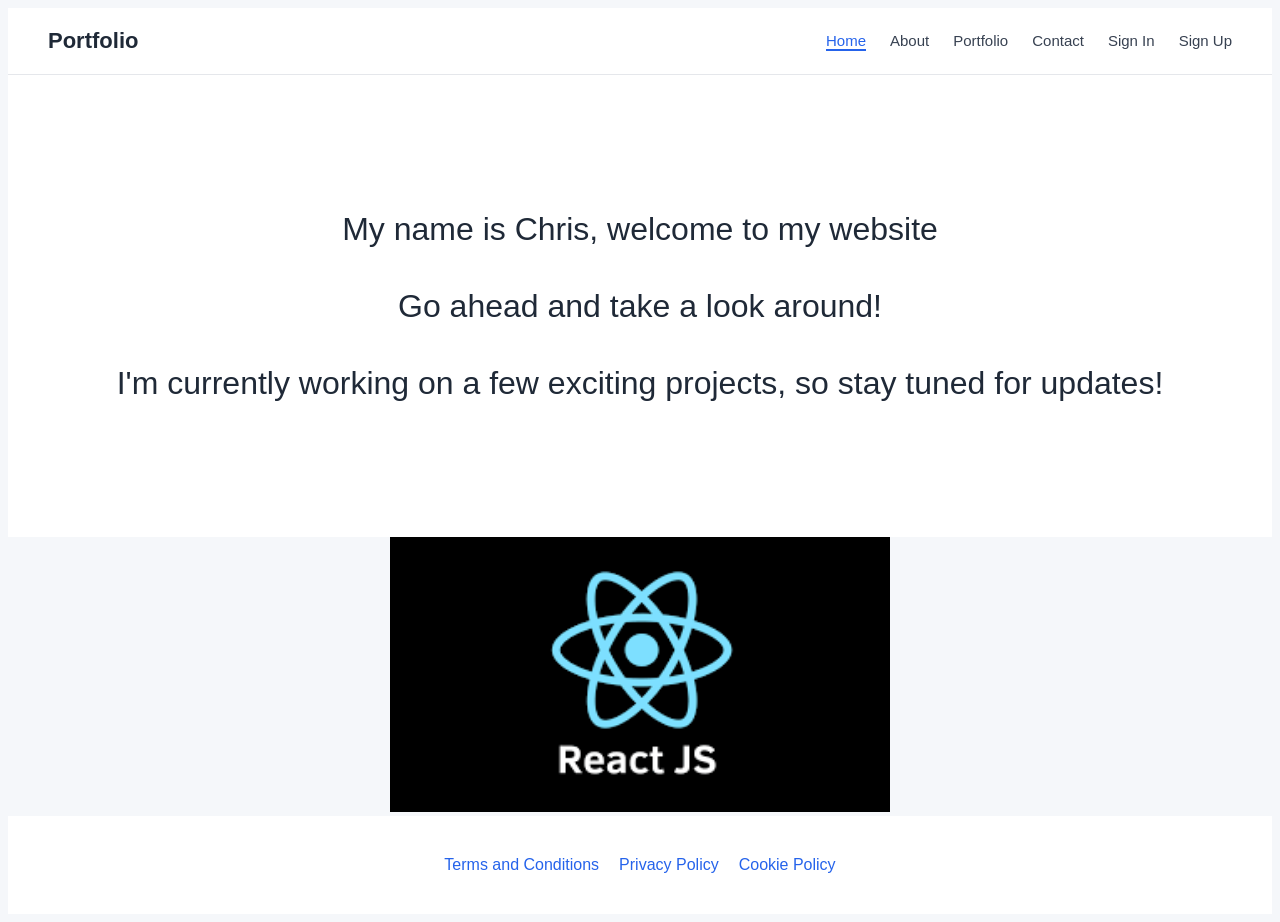
<file: index.html>
<!DOCTYPE html>
<html lang="en">
<head>
    <meta charset="UTF-8">
    <meta name="viewport" content="width=device-width, initial-scale=1.0">
    <title>Portfolio</title>
    <link rel="stylesheet" href="style.css">
</head>
<body>
    <header>
        <h3>Portfolio</h3>
        <ul class="nav">
            <li><a href="index.html" class="active">Home</a></li>
            <li><a href="about.html">About</a></li>
            <li><a href="portfolio.html">Portfolio</a></li>
            <li><a href="contact.html">Contact</a></li>
            <li><a href="signin.html">Sign In</a></li>
            <li><a href="signup.html">Sign Up</a></li>
        </ul>
    </header>

    <section class="introSection">
        <div class="introTextSection">
             <p>My name is Chris, welcome to my website</p>
             <p>Go ahead and take a look around!</p>
             <p>I'm currently working on a few exciting projects, so stay tuned for updates!</p>
        </div>
    </section>

    <section style="text-align: center;">
        <img style="height: 275px; width: 500px;" src="public/React.png" />
    </section>

    <footer class="footerSection">
        <ul>
            <li><a href="tac.html">Terms and Conditions</a></li>
            <li><a href="pp.html">Privacy Policy</a></li>
            <li><a href="cp.html">Cookie Policy</a></li>
        </ul>
    </footer>
</body>
</html>
</file>
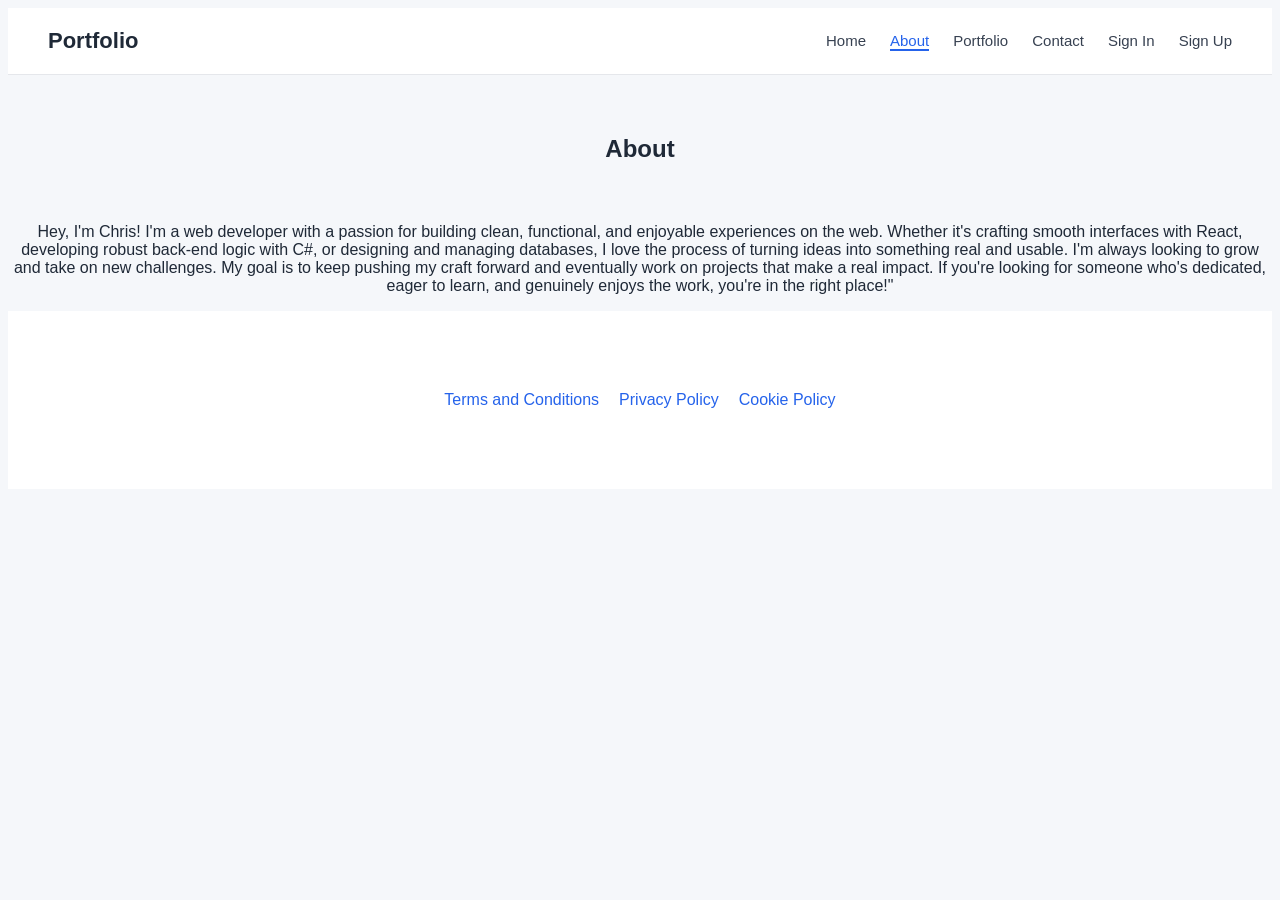
<file: about.html>
<!DOCTYPE html>
<html lang="en">
<head>
    <meta charset="UTF-8">
    <meta name="viewport" content="width=device-width, initial-scale=1.0">
    <title>Portfolio</title>
    <link rel="stylesheet" href="style.css">
</head>
<body>
    <header>
        <h3>Portfolio</h3>
        <ul class="nav">
            <li><a href="index.html">Home</a></li>
            <li><a href="about.html" class="active">About</a></li>
            <li><a href="portfolio.html">Portfolio</a></li>
            <li><a href="contact.html">Contact</a></li>
            <li><a href="signin.html">Sign In</a></li>
            <li><a href="signup.html">Sign Up</a></li>
        </ul>
    </header>

    <h2 class="textCenter">About</h2>
    <p class="textCenter">Hey, I'm Chris! I'm a web developer with a passion for building clean, functional, and enjoyable experiences on the web. Whether it's crafting smooth interfaces with React, developing robust back-end logic with C#, or designing and managing databases, I love the process of turning ideas into something real and usable.
        I'm always looking to grow and take on new challenges. My goal is to keep pushing my craft forward and eventually work on projects that make a real impact. If you're looking for someone who's dedicated, eager to learn, and genuinely enjoys the work, you're in the right place!"</p>

    <footer class="footerSection">
        <ul class="footerSection">
            <li><a href="tac.html">Terms and Conditions</a></li>
            <li><a href="pp.html">Privacy Policy</a></li>
            <li><a href="cp.html">Cookie Policy</a></li>
        </ul>
    </footer>
</body>
</html>
</file>
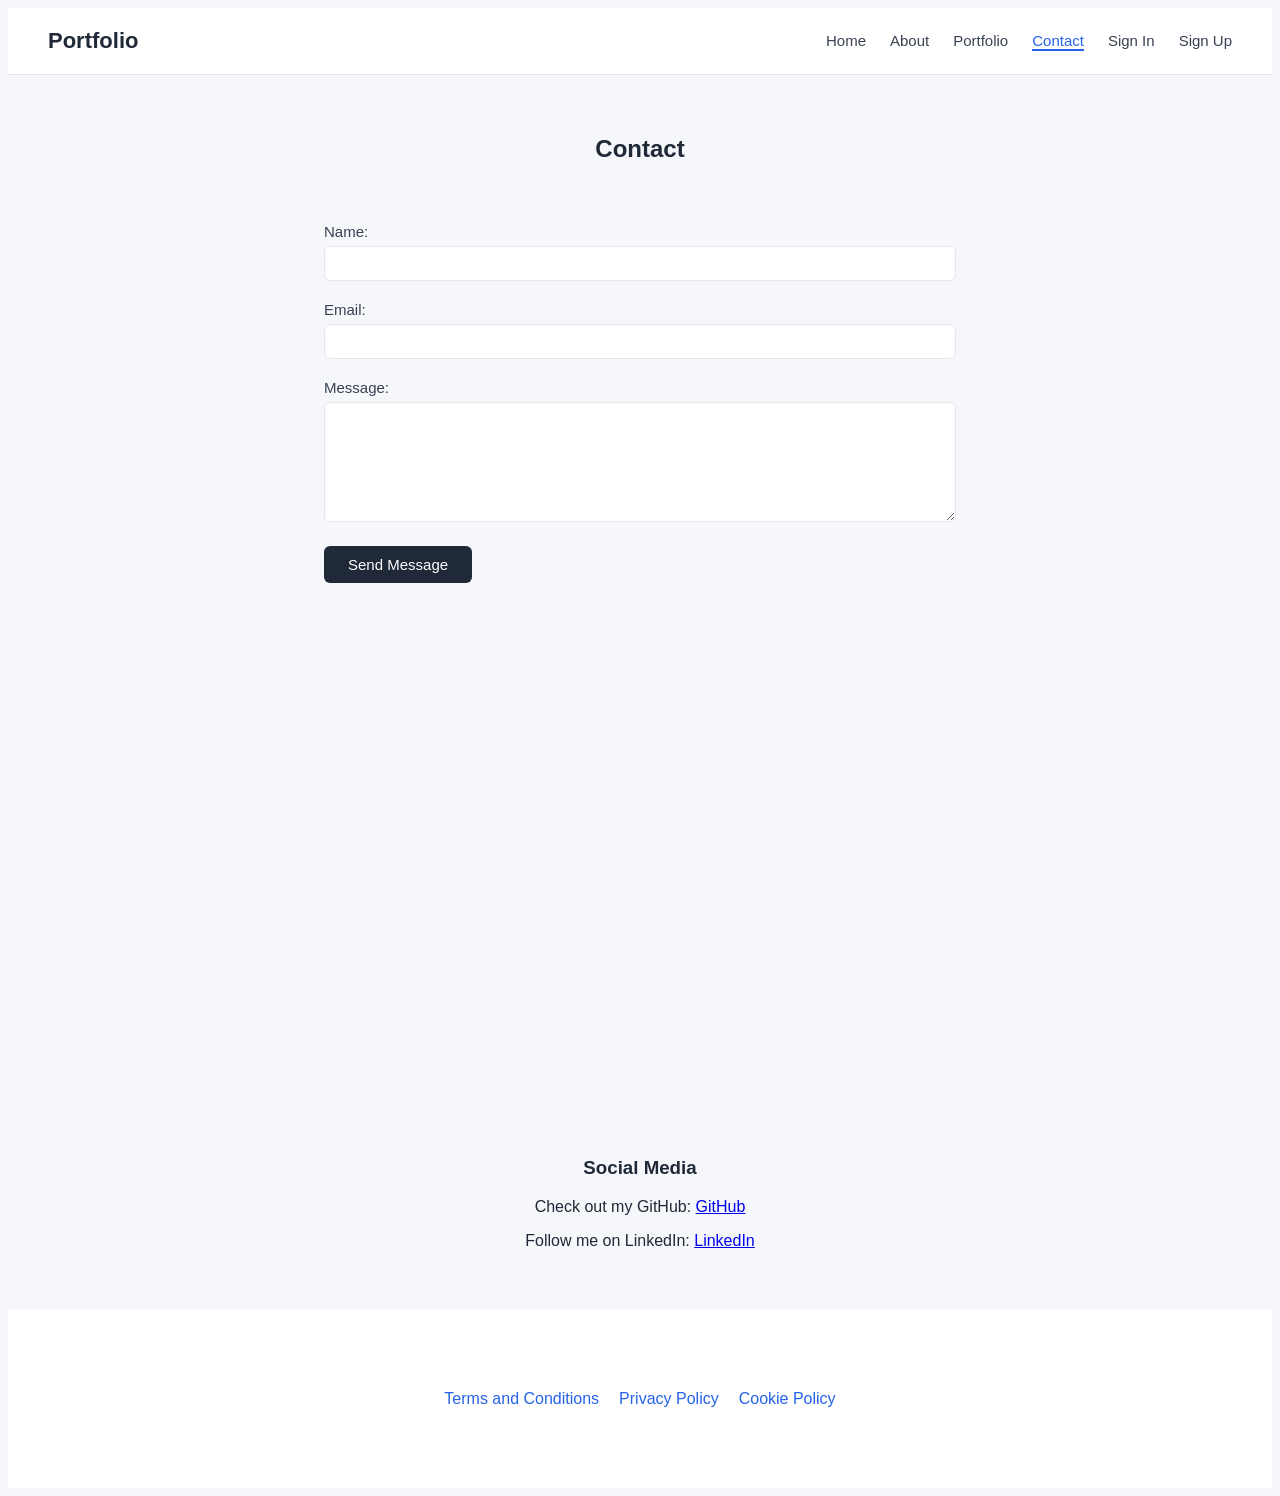
<file: contact.html>
<!DOCTYPE html>
<html lang="en">
<head>
    <meta charset="UTF-8">
    <meta name="viewport" content="width=device-width, initial-scale=1.0">
    <title>Portfolio</title>
    <link rel="stylesheet" href="style.css">
</head>
<body>
    <header>
        <h3>Portfolio</h3>
        <ul class="nav">
            <li><a href="index.html">Home</a></li>
            <li><a href="about.html">About</a></li>
            <li><a href="portfolio.html">Portfolio</a></li>
            <li><a href="contact.html" class="active">Contact</a></li>
            <li><a href="signin.html">Sign In</a></li>
            <li><a href="signup.html">Sign Up</a></li>
        </ul>
    </header>

    <h2 class="textCenter">Contact</h2>
    <form class="contactForm" action="contact.html" method="post">
        <label for="name">Name:</label>
        <input type="text" id="name" name="name" required>
    
        <label for="email">Email:</label>
        <input type="email" id="email" name="email" required>
    
        <label for="message">Message:</label>
        <textarea id="message" name="message" required></textarea>
    
        <button type="submit">Send Message</button>
    </form>

    <section style="text-align: center;">
        <iframe src="https://www.google.com/maps/embed?pb=!1m18!1m12!1m3!1d2686.2617695321123!2d-116.79945395786011!3d47.67933604234359!2m3!1f0!2f0!3f0!3m2!1i1024!2i768!4f13.1!3m3!1m2!1s0x5361c75622f362af%3A0x602c6204e11ec2b8!2sDeArmond%20Center!5e0!3m2!1sen!2sus!4v1772689180441!5m2!1sen!2sus" width="600" height="450" style="border:0;" allowfullscreen="" loading="lazy" referrerpolicy="no-referrer-when-downgrade"></iframe>
    </section>

    <section class="contactForm" style="text-align: center;">
        <h3 class="textCenter">Social Media</h3>
        <p>Check out my GitHub: <a href="https://github.com/cbalesohay" target="_blank">GitHub</a></p>
        <p>Follow me on LinkedIn: <a href="https://www.linkedin.com/in/cbailey31/" target="_blank">LinkedIn</a></p>
    </section>

    <footer class="footerSection">
        

        <ul class="footerSection">
            <li><a href="tac.html">Terms and Conditions</a></li>
            <li><a href="pp.html">Privacy Policy</a></li>
            <li><a href="cp.html">Cookie Policy</a></li>
        </ul>
    </footer>
</body>
</html>
</file>
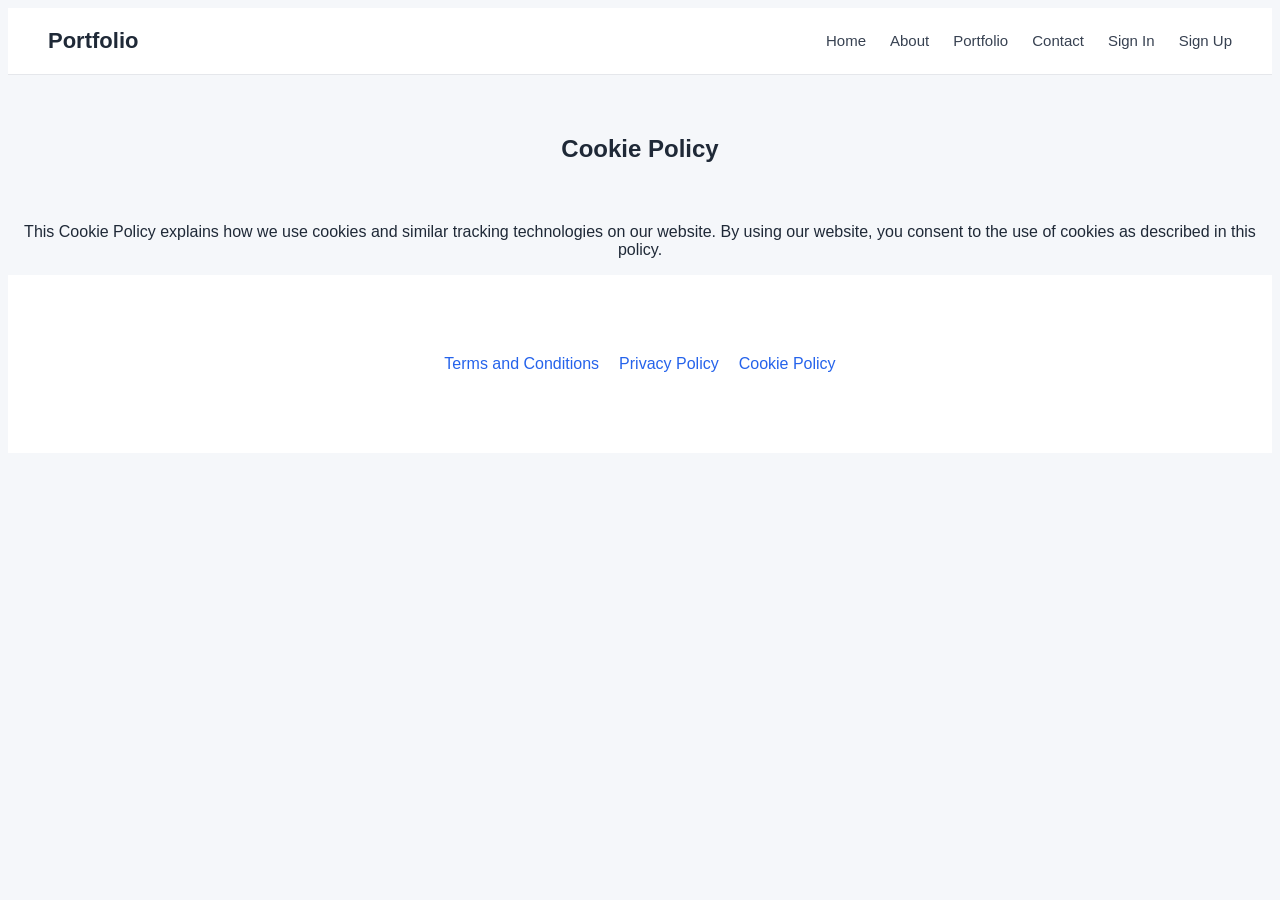
<file: cp.html>
<!DOCTYPE html>
<html lang="en">
<head>
    <meta charset="UTF-8">
    <meta name="viewport" content="width=device-width, initial-scale=1.0">
    <title>Portfolio</title>
    <link rel="stylesheet" href="style.css">
</head>
<body>
    <header>
        <h3>Portfolio</h3>
        <ul class="nav">
            <li><a href="index.html">Home</a></li>
            <li><a href="about.html">About</a></li>
            <li><a href="portfolio.html">Portfolio</a></li>
            <li><a href="contact.html">Contact</a></li>
            <li><a href="signin.html">Sign In</a></li>
            <li><a href="signup.html">Sign Up</a></li>
        </ul>
    </header>

    <h2 class="textCenter">Cookie Policy</h2>
    <p class="textCenter">This Cookie Policy explains how we use cookies and similar tracking technologies on our website. By using our website, you consent to the use of cookies as described in this policy.</p>
    

    <footer class="footerSection">
        <ul class="footerSection">
            <li><a href="tac.html">Terms and Conditions</a></li>
            <li><a href="pp.html">Privacy Policy</a></li>
            <li><a href="cp.html" class="active">Cookie Policy</a></li>
        </ul>
    </footer>
</body>
</html>
</file>
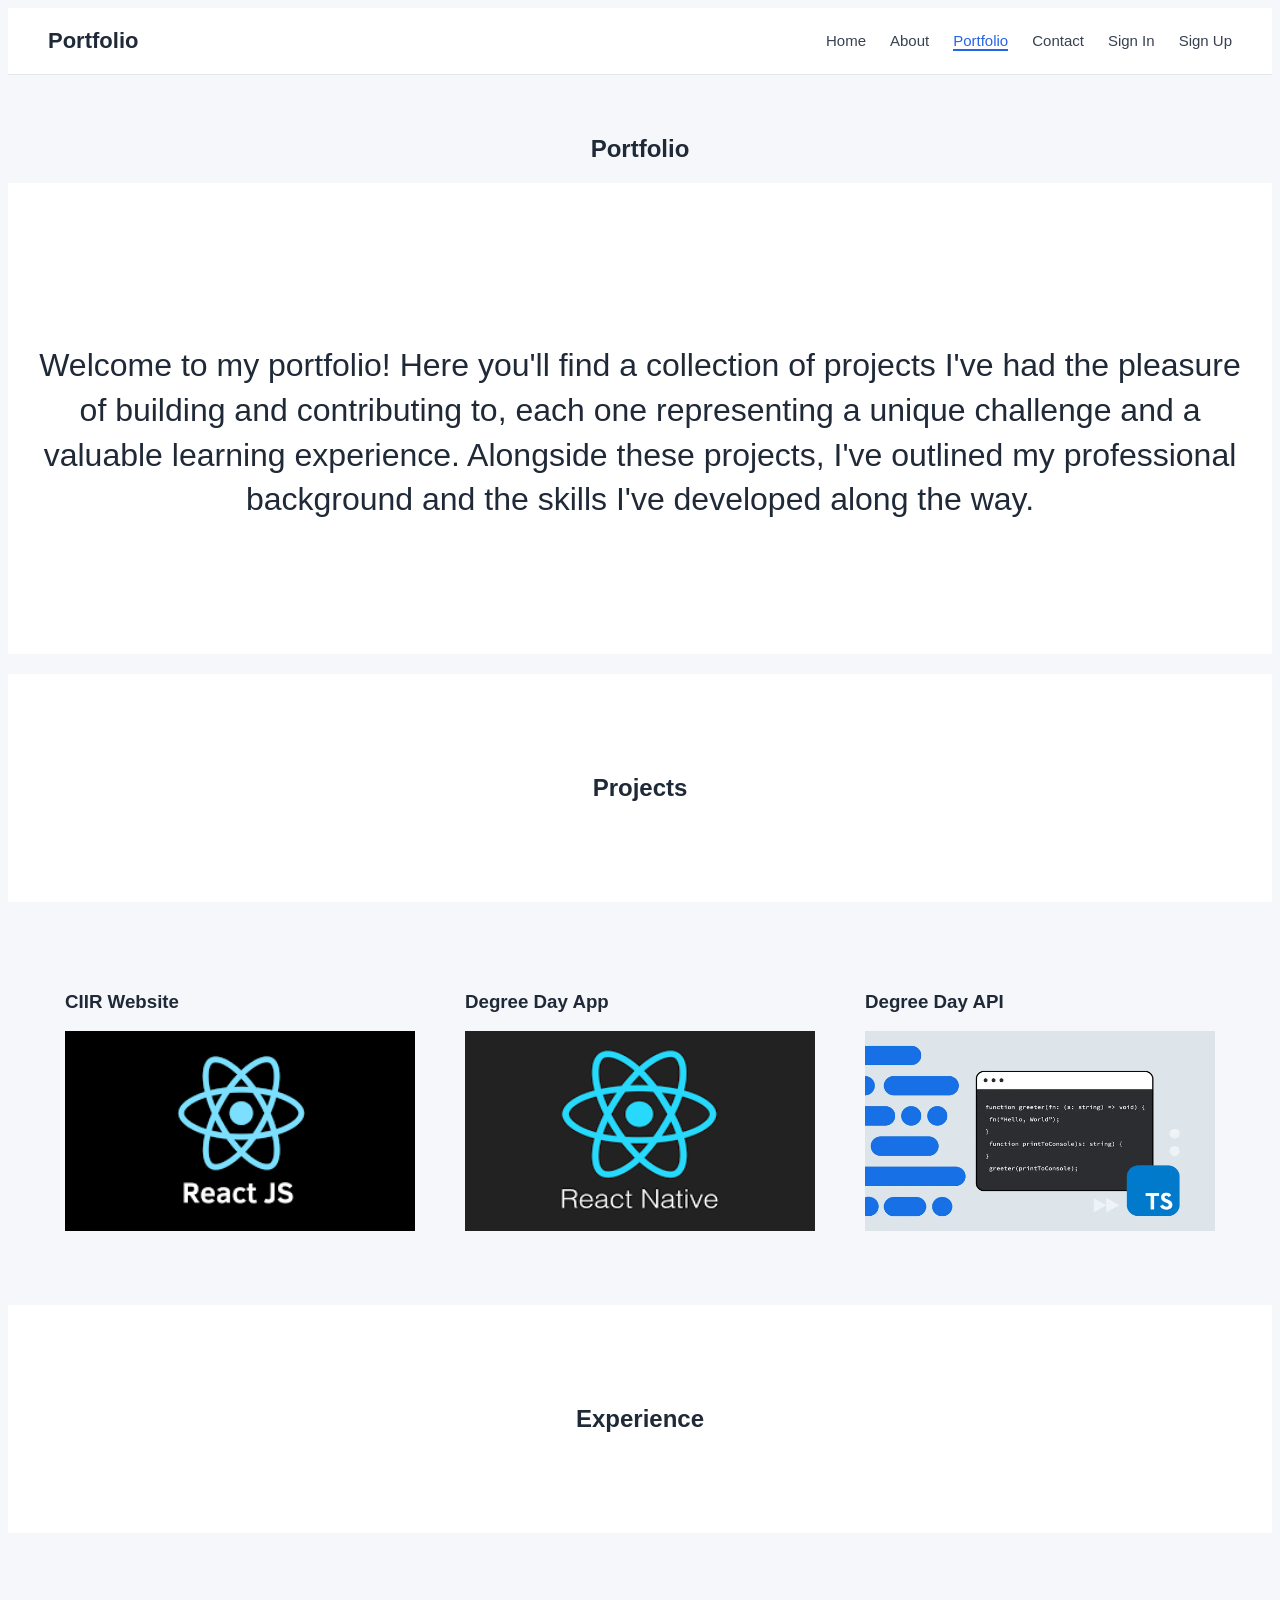
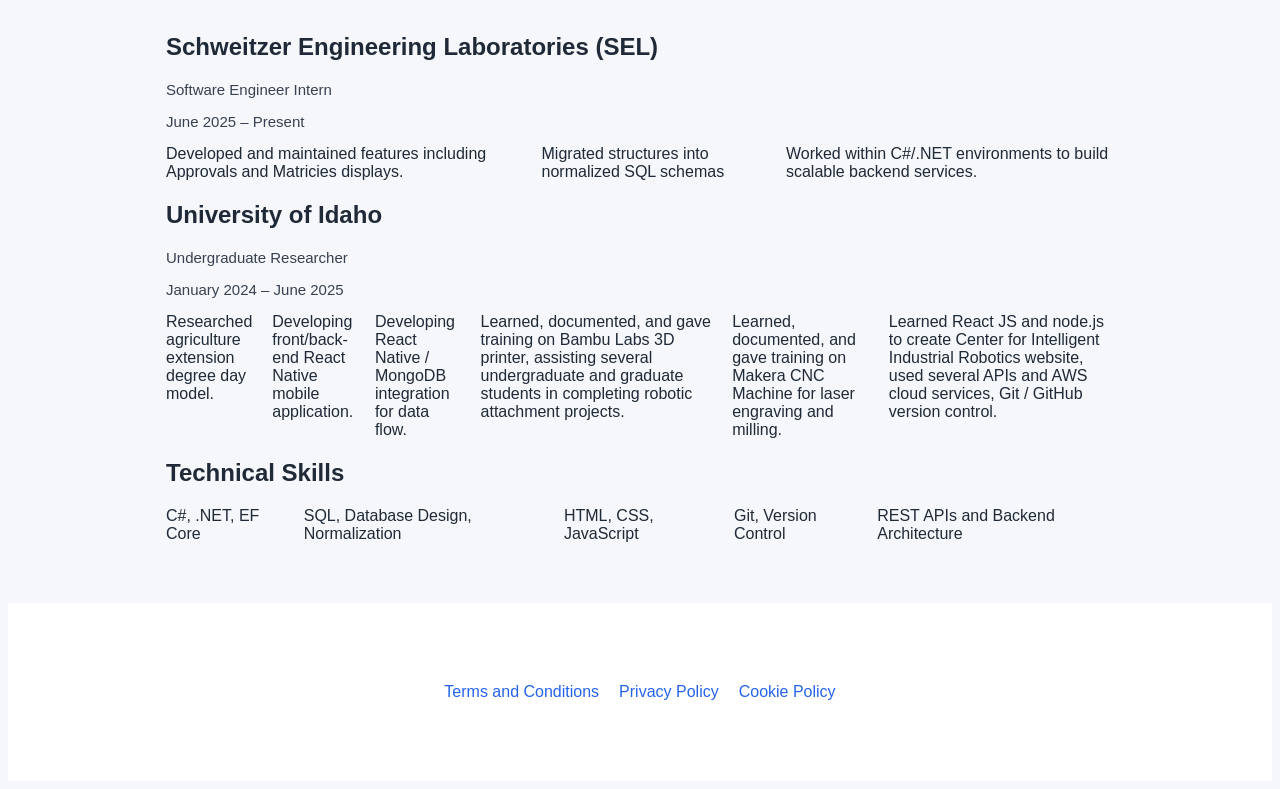
<file: portfolio.html>
<!DOCTYPE html>
<html lang="en">
<head>
    <meta charset="UTF-8">
    <meta name="viewport" content="width=device-width, initial-scale=1.0">
    <title>Portfolio</title>
    <link rel="stylesheet" href="style.css">
</head>
<body>
    <header>
        <h3>Portfolio</h3>
        <ul class="nav">
            <li><a href="index.html">Home</a></li>
            <li><a href="about.html">About</a></li>
            <li><a href="portfolio.html" class="active">Portfolio</a></li>
            <li><a href="contact.html">Contact</a></li>
            <li><a href="signin.html">Sign In</a></li>
            <li><a href="signup.html">Sign Up</a></li>
        </ul>
    </header>

    <h2 class="textCenter">Portfolio</h2>

    <section class="introSection">
        <div class="introTextSection">
             <p class="textCenter">Welcome to my portfolio! Here you'll find a collection of projects I've had the pleasure of building and contributing to, each one representing a unique challenge and a valuable learning experience. Alongside these projects, I've outlined my professional background and the skills I've developed along the way.</p>
        </div>
    </section>

    <h2 class="introSection">Projects</h2>
    <section class="projectSection">
        <div>
            <h3>CIIR Website</h3>
            <a href="https://github.com/cbalesohay/CIIRWebsite"><img style="height: 200px; width: 350px;" src="public/React.png" /></a>
        </div>

        <div>
            <h3>Degree Day App</h3>
            <a href="https://github.com/cbalesohay/Degree-Day"><img style="height: 200px; width: 350px;" src="public/ReactNative.png" /></a>
        </div>

        <div>
            <h3>Degree Day API</h3>
            <a href="https://github.com/cbalesohay/DDServer"><img style="height: 200px; width: 350px;" src="public/Typescript.webp" /></a>
        </div>
    </section>

    <h2 class="introSection">Experience</h2>
    <section class="experienceSection">
        <h2>Schweitzer Engineering Laboratories (SEL)</h2>
        <p>Software Engineer Intern</p>
        <p>June 2025 – Present</p>
        <ul>
            <li>Developed and maintained features including Approvals and Matricies displays.</li>
            <li>Migrated structures into normalized SQL schemas</li>
            <li>Worked within C#/.NET environments to build scalable backend services.</li>
        </ul>
        
        <h2>University of Idaho</h2>
        <p>Undergraduate Researcher</p>
        <p>January 2024 – June 2025</p>
        <ul>
            <li>Researched agriculture extension degree day model.</li>
            <li>Developing front/back-end React Native mobile application.</li>
            <li>Developing React Native / MongoDB integration for data flow.</li>
            <li>Learned, documented, and gave training on Bambu Labs 3D printer, assisting several undergraduate and graduate
                students in completing robotic attachment projects.</li>
            <li>Learned, documented, and gave training on Makera CNC Machine for laser engraving and milling.</li>
            <li>Learned React JS and node.js to create Center for Intelligent Industrial Robotics website, used several APIs and
                AWS cloud services, Git / GitHub version control.</li>
        </ul>
        
        <h2>Technical Skills</h2>
        <ul>
            <li>C#, .NET, EF Core</li>
            <li>SQL, Database Design, Normalization</li>
            <li>HTML, CSS, JavaScript</li>
            <li>Git, Version Control</li>
            <li>REST APIs and Backend Architecture</li>
        </ul>
    </section>

    <footer class="footerSection">
        <ul class="footerSection">
            <li><a href="tac.html">Terms and Conditions</a></li>
            <li><a href="pp.html">Privacy Policy</a></li>
            <li><a href="cp.html">Cookie Policy</a></li>
        </ul>
    </footer>
</body>
</html>
</file>
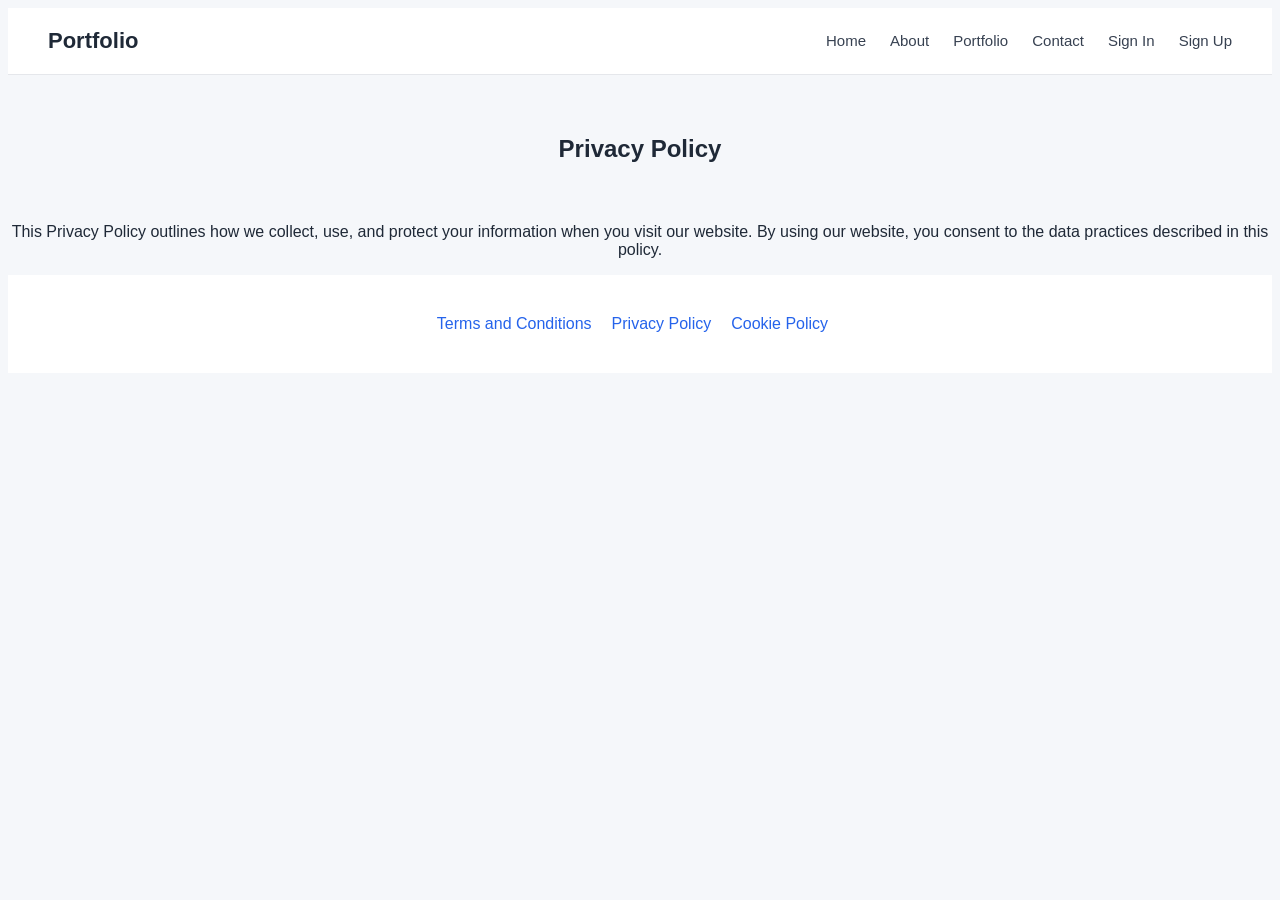
<file: pp.html>
<!DOCTYPE html>
<html lang="en">
<head>
    <meta charset="UTF-8">
    <meta name="viewport" content="width=device-width, initial-scale=1.0">
    <title>Portfolio</title>
    <link rel="stylesheet" href="style.css">
</head>
<body>
    <header>
        <h3>Portfolio</h3>
        <ul class="nav">
            <li><a href="index.html">Home</a></li>
            <li><a href="about.html">About</a></li>
            <li><a href="portfolio.html">Portfolio</a></li>
            <li><a href="contact.html">Contact</a></li>
            <li><a href="signin.html">Sign In</a></li>
            <li><a href="signup.html">Sign Up</a></li>
        </ul>
    </header>

    <h2 class="textCenter">Privacy Policy</h2>
    <p class="textCenter">This Privacy Policy outlines how we collect, use, and protect your information when you visit our website. By using our website, you consent to the data practices described in this policy.</p>

    <footer class="footerSection">
        <ul class="nav">
            <li><a href="tac.html">Terms and Conditions</a></li>
            <li><a href="pp.html" class="active">Privacy Policy</a></li>
            <li><a href="cp.html">Cookie Policy</a></li>
        </ul>
    </footer>
</body>
</html>
</file>
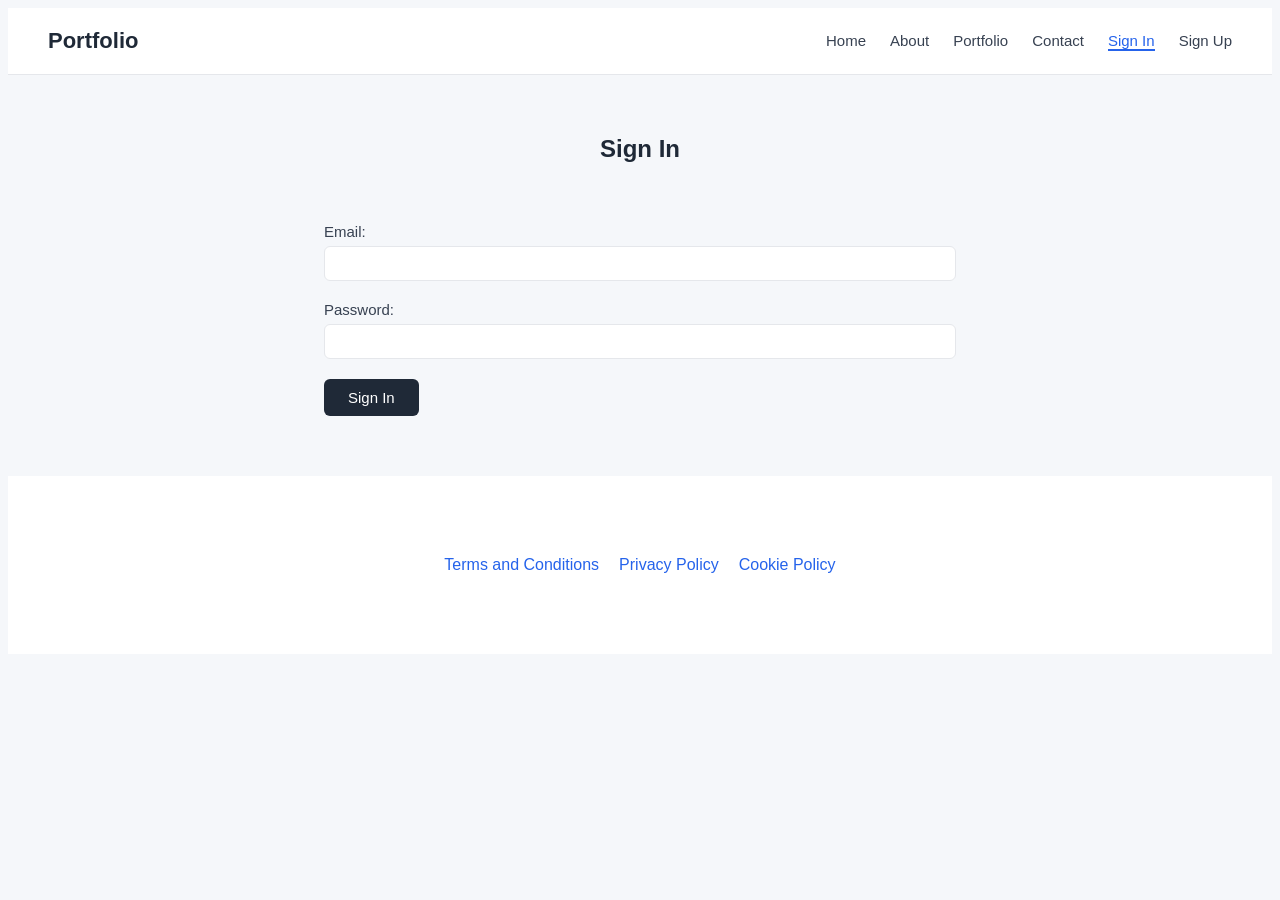
<file: signin.html>
<!DOCTYPE html>
<html lang="en">
<head>
    <meta charset="UTF-8">
    <meta name="viewport" content="width=device-width, initial-scale=1.0">
    <title>Portfolio</title>
    <link rel="stylesheet" href="style.css">
</head>
<body>
    <header>
        <h3>Portfolio</h3>
        <ul class="nav">
            <li><a href="index.html">Home</a></li>
            <li><a href="about.html">About</a></li>
            <li><a href="portfolio.html">Portfolio</a></li>
            <li><a href="contact.html">Contact</a></li>
            <li><a href="signin.html" class="active">Sign In</a></li>
            <li><a href="signup.html">Sign Up</a></li>
        </ul>
    </header>

    <h2 class="textCenter">Sign In</h2>
    <form class="contactForm" action="signin.html" method="post">
        <label for="email">Email:</label>
        <input type="email" id="email" name="email" required>

        <label for="password">Password:</label>
        <input type="password" id="password" name="password" required>

        <button type="submit">Sign In</button>
    </form>

    <footer class="footerSection">
        <ul class="footerSection">
            <li><a href="tac.html">Terms and Conditions</a></li>
            <li><a href="pp.html">Privacy Policy</a></li>
            <li><a href="cp.html">Cookie Policy</a></li>
        </ul>
    </footer>
</body>
</html>
</file>
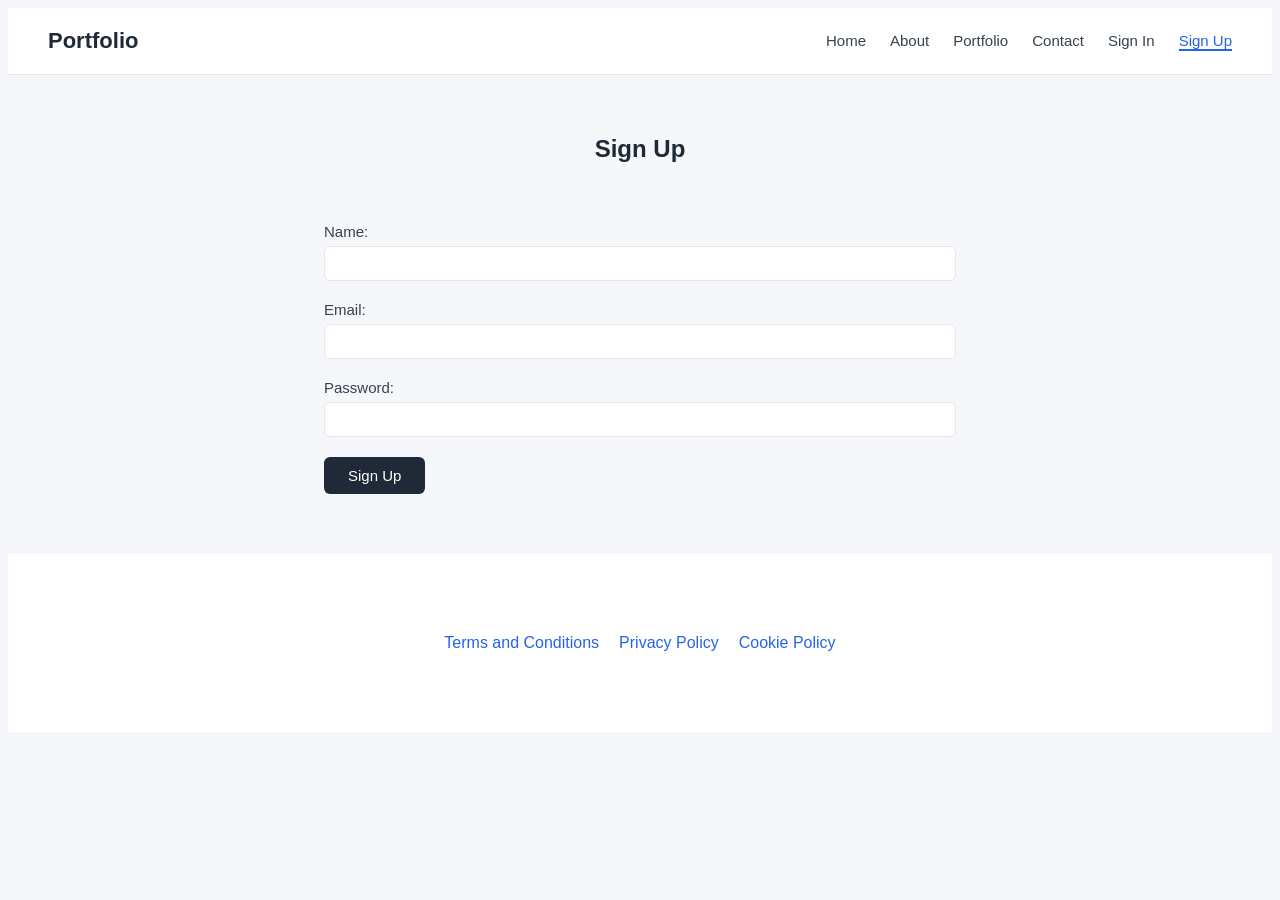
<file: signup.html>
<!DOCTYPE html>
<html lang="en">
<head>
    <meta charset="UTF-8">
    <meta name="viewport" content="width=device-width, initial-scale=1.0">
    <title>Portfolio</title>
    <link rel="stylesheet" href="style.css">
</head>
<body>
    <header>
        <h3>Portfolio</h3>
        <ul class="nav">
            <li><a href="index.html">Home</a></li>
            <li><a href="about.html">About</a></li>
            <li><a href="portfolio.html">Portfolio</a></li>
            <li><a href="contact.html">Contact</a></li>
            <li><a href="signin.html">Sign In</a></li>
            <li><a href="signup.html" class="active">Sign Up</a></li>
        </ul>
    </header>

    <h2 class="textCenter">Sign Up</h2>
    <form class="contactForm" action="signin.html" method="post">
        <label for="name">Name:</label>
        <input type="text" id="name" name="name" required>

        <label for="email">Email:</label>
        <input type="email" id="email" name="email" required>

        <label for="password">Password:</label>
        <input type="password" id="password" name="password" required>

        <button type="submit">Sign Up</button>
    </form>

    <footer class="footerSection">
        <ul class="footerSection">
            <li><a href="tac.html">Terms and Conditions</a></li>
            <li><a href="pp.html">Privacy Policy</a></li>
            <li><a href="cp.html">Cookie Policy</a></li>
        </ul>
    </footer>
</body>
</html>
</file>
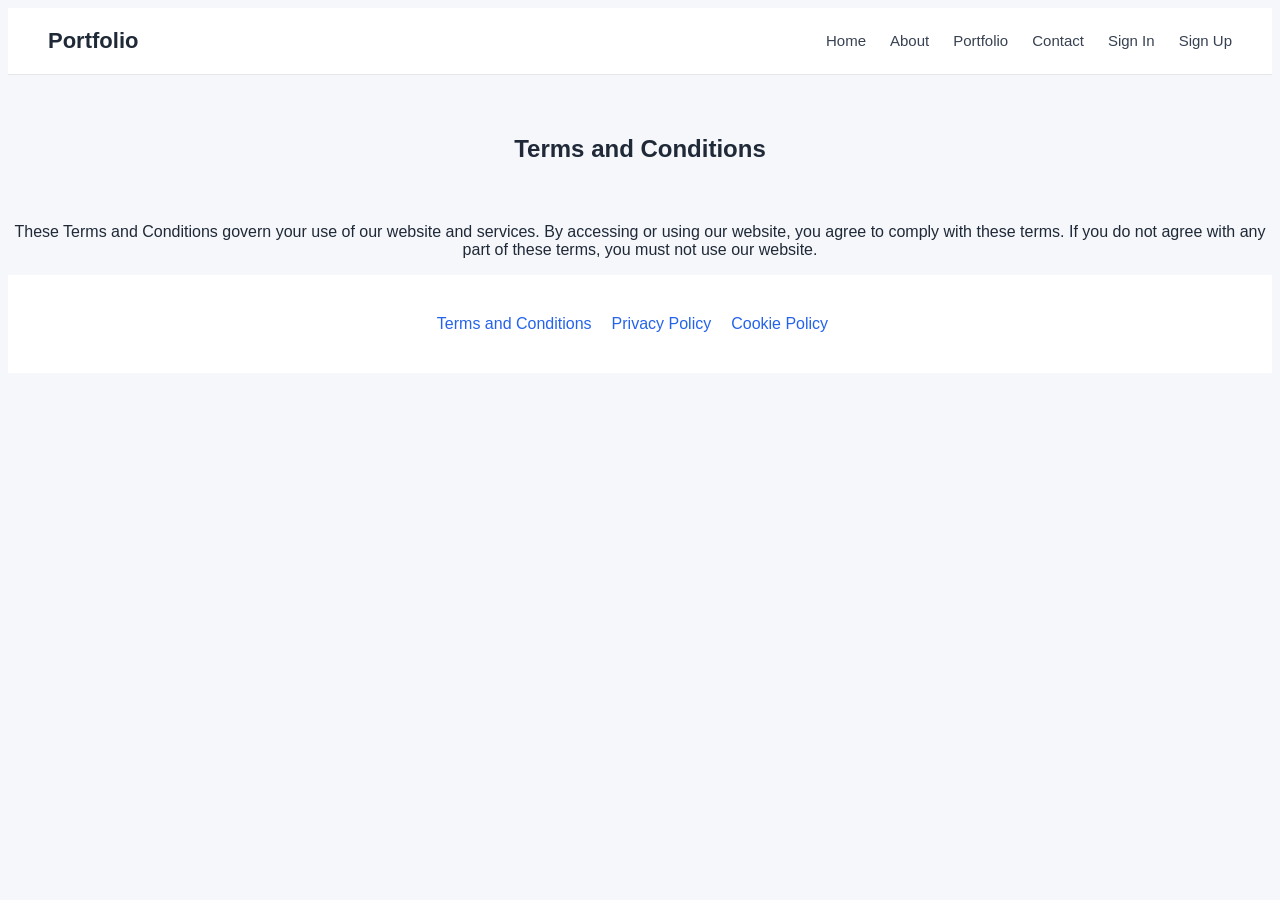
<file: tac.html>
<!DOCTYPE html>
<html lang="en">
<head>
    <meta charset="UTF-8">
    <meta name="viewport" content="width=device-width, initial-scale=1.0">
    <title>Portfolio</title>
    <link rel="stylesheet" href="style.css">
</head>
<body>
    <header>
        <h3>Portfolio</h3>
        <ul class="nav">
            <li><a href="index.html">Home</a></li>
            <li><a href="about.html">About</a></li>
            <li><a href="portfolio.html">Portfolio</a></li>
            <li><a href="contact.html">Contact</a></li>
            <li><a href="signin.html">Sign In</a></li>
            <li><a href="signup.html">Sign Up</a></li>
        </ul>
    </header>

    <h2 class="textCenter">Terms and Conditions</h2>
    <p class="textCenter">These Terms and Conditions govern your use of our website and services. By accessing or using our website, you agree to comply with these terms. If you do not agree with any part of these terms, you must not use our website.</p>

    <footer class="footerSection">
        <ul class="nav">
            <li><a href="tac.html" class="active">Terms and Conditions</a></li>
            <li><a href="pp.html">Privacy Policy</a></li>
            <li><a href="cp.html">Cookie Policy</a></li>
        </ul>
    </footer>
</body>
</html>
</file>
<file: style.css>
body {
    font-family: "Inter", Arial, sans-serif;
    background: #F5F7FA;
    color: #1F2937;
}

header {
    background: #ffffff;
    padding: 20px 40px;
    display: flex;
    justify-content: space-between;
    align-items: center;
    border-bottom: 1px solid #E5E7EB;
    position: sticky;
    top: 0;
}

header ul.nav a.active {
    color: #2563EB;
    border-bottom: 2px solid #2563EB;
}

ul {
    list-style: none;
    display: flex;
    gap: 20px;
    margin: 0;
    padding: 0;
    justify-content: center;
}

header h3 {
    margin: 0;
    font-size: 22px;
    font-weight: 600;
}

header ul.nav {
    display: flex;
    gap: 24px;
    list-style: none;
    margin: 0;
    padding: 0;
}

header a {
    font-size: 15px;
    color: #374151;
    text-decoration: none;
    font-weight: 500;
}

.nav {
    display: flex;
    margin-right: 15px;
}

.introSection {
    padding: 100px 20px;
    background: #ffffff;
    text-align: center;
}

.introTextSection {
    font-size: 32px;
    line-height: 1.4;
}

.projectSection {
    display: flex;
    justify-content: center;
    gap: 50px;
    padding: 50px;
}

.experienceSection {
    width: 75%;
    margin: 0 auto;
    padding: 60px 0;
}

.experienceSection p {
    font-size: 15px;
    color: #374151;
    text-decoration: none;
    font-weight: 500;
}

.footerSection {
    background: #ffffff;
    padding: 40px 20px;
    text-align: center;
    color: #4B5563;
}

.footerSection a {
    color: #2563EB;
    text-decoration: none;
    text-align: center;
}

.contactForm {
    width: 50%;
    margin: 60px auto;
}

.contactForm label {
    display: block;
    font-size: 15px;
    font-weight: 500;
    color: #374151;
    margin-bottom: 6px;
    margin-top: 20px;
}

.contactForm input,
.contactForm textarea {
    width: 100%;
    padding: 8px 12px;
    border: 1px solid #E5E7EB;
    border-radius: 6px;
    font-size: 15px;
    color: #1F2937;
    background: #ffffff;
    box-sizing: border-box;
    outline: none;
}

.contactForm textarea {
    height: 120px;
    resize: vertical;
}

.contactForm button {
    margin-top: 20px;
    padding: 10px 24px;
    background: #1F2937;
    color: #ffffff;
    border: none;
    border-radius: 6px;
    font-size: 15px;
    font-weight: 500;
    cursor: pointer;
}

.textCenter {
    text-align: center; 
    margin-top: 60px;
}
</file>
